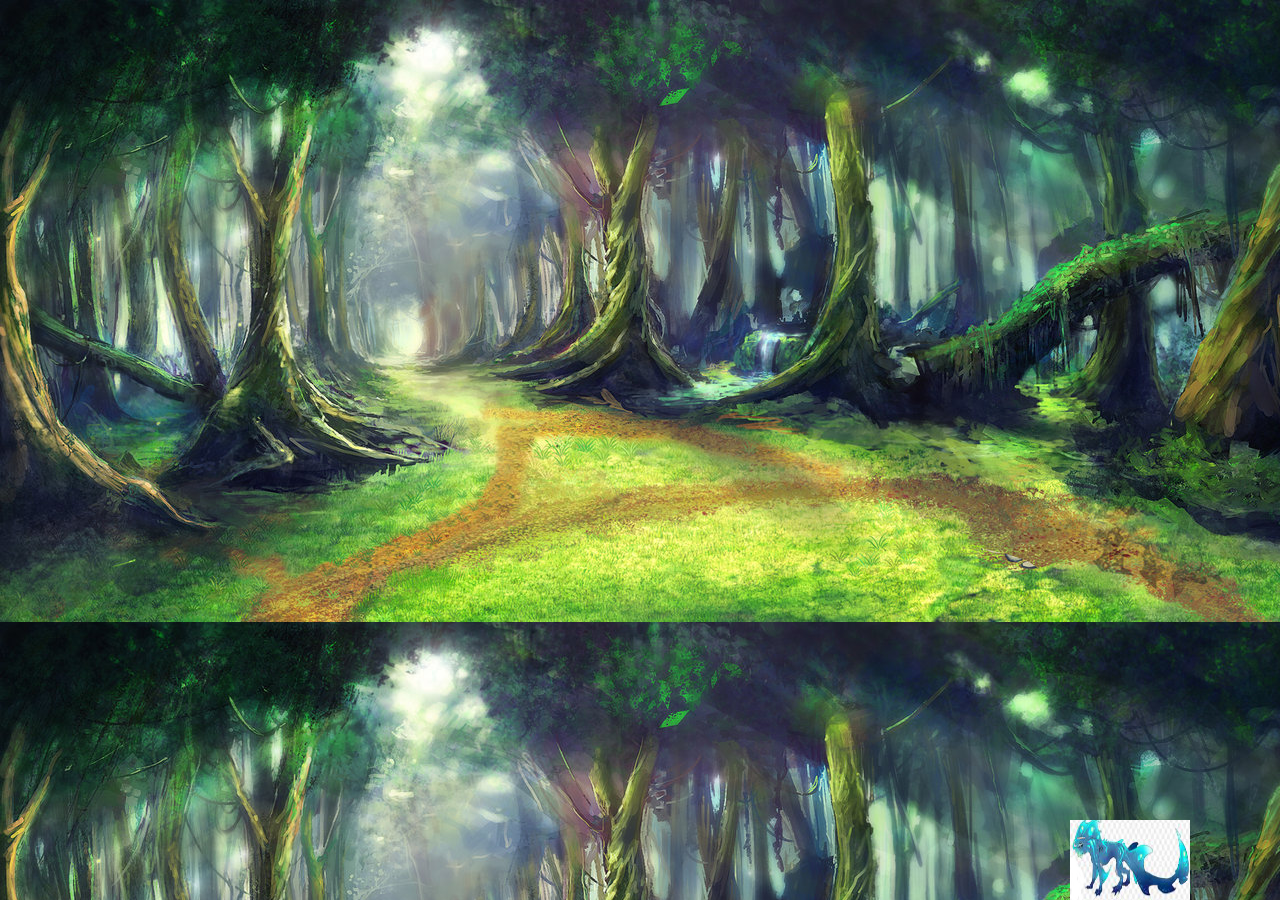
<file: index.html>
<!DOCTYPE html>
<html>

<head>
    <meta charset="utf-8" />
    <meta http-equiv="X-UA-Compatible" content="IE=edge">
    <title>Page Title</title>
    <meta name="viewport" content="width=device-width, initial-scale=1">
    <link rel="stylesheet" type="text/css" media="screen" href="main.css" />

    <script src="https://cdnjs.cloudflare.com/ajax/libs/jquery/3.3.1/jquery.min.js"></script>
</head>

<body>
    <div id="container">

        <div id="lizard1">
            <img src="lizard.jpg" alt="lizard" />
        </div>
        <div id="lizard2">
            <img src="lizard.jpg" alt="lizard" />
        </div>
        <div id="lizard3">
            <img src="lizard.jpg" alt="lizard" />
        </div>

        <div id="stone">
        </div>

    </div>
    <script src="main.js"></script>
</body>

</html>
</file>
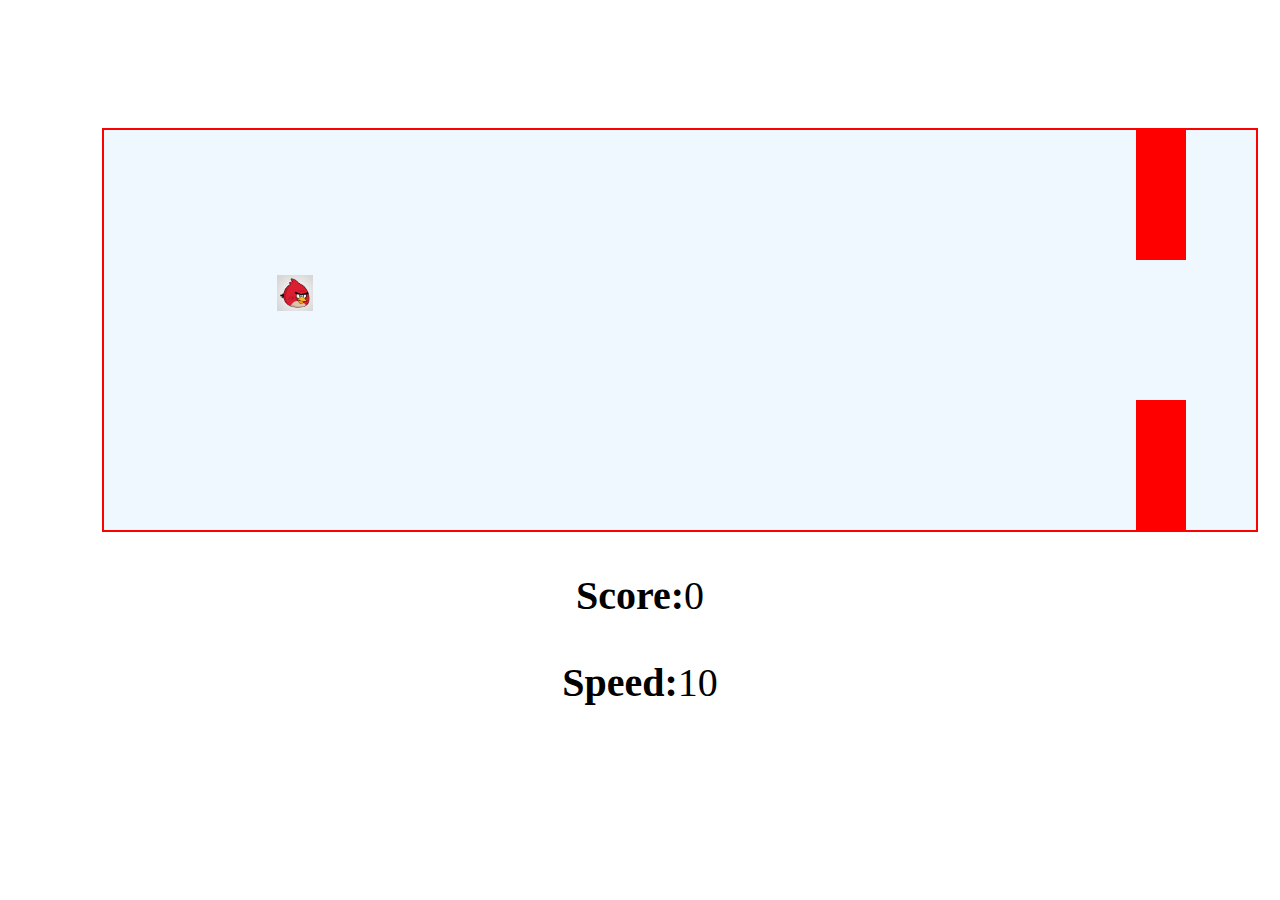
<file: FlattyBird/index.html>
<!DOCTYPE html>
<html>
<head>
    <meta charset="utf-8" />
    <meta http-equiv="X-UA-Compatible" content="IE=edge">
    <title>Bird_game</title>
    <meta name="viewport" content="width=device-width, initial-scale=1">
    <link rel="stylesheet" type="text/css" media="screen" href="main.css" />
     <script src="https://cdnjs.cloudflare.com/ajax/libs/jquery/3.3.1/jquery.min.js"></script>
    
</head>
<body>
      <div id="container">
          <div id="bird">
          </div>
          <div id="pole_1" class="pole"></div>
          <div id="pole_2" class="pole"></div>
      </div>
      <div id="score_speed">
          <p><b>Score:</b><span id="score">0</span></p>
          <p><b>Speed:</b><span id="speed">10</span></p>
      </div>

      <button type="button" id="restart">Restart</button>

      <script src="main.js"></script>
   

</body>
</html>
</file>
<file: main.css>
#container{
    width: 100%;
    height: 100%;
}

body{
    background: url('jungle.jpg');
    background-attachment: fixed;
    margin: 0px;
    height: 100%;
    width: 100%;
}
#lizard1 img{
    height: 80px;
    width: 120px;
    position: absolute;
    bottom: 0px;
    right:0px;
}
#lizard2 img{
    height: 80px;
    width: 120px;
    position: absolute;
    bottom: 0px;
    right:-250px;
}
#lizard3 img{
    height: 80px;
    width: 120px;
    position: absolute;
    bottom: 0px;
    right: -500px;
}
#stone{
    margin-top: 0px;
    position: absolute;
     margin-left: 0px;
     height: 90px;
     width: 90px;
     background-color: rgba(85, 6, 6, 0.829);
     border : 1px brown solid;
     border-radius: 50px;
     display: none;
}
</file>
<file: FlattyBird/main.css>
body{
  height: 100%;
  width: 100%;
  margin: 0%;
}
#container
{
 position: relative;
 border: 2px solid red;
 height: 400px;
 width: 90%;
 background-color:aliceblue;
 overflow: hidden;
 margin-left:8%;
 margin-top:10%;
}
#bird
{
position: absolute;
background: url('bird.jpg');
background-repeat: no-repeat;
background-size: contain;
height: 36px;
width: 38px;
top: 20%;
left:15%;
}
#pole_1
{
   top: 0px;
}
#pole_2
{
   bottom: 0px;

} 
.pole
{
position: absolute;
  height: 130px;
  width: 50px;
  background-color: red;
  right: -60px;
}
#score_speed{
  text-align: center;
  font-size: 40px;
}
#restart
{
position: absolute;
top: 0px;
width: 100%;
padding: 30px;
background-color: fuchsia;
color:white;
font-size: 35px;
border: none;
cursor: pointer;
display: none;
}
</file>
